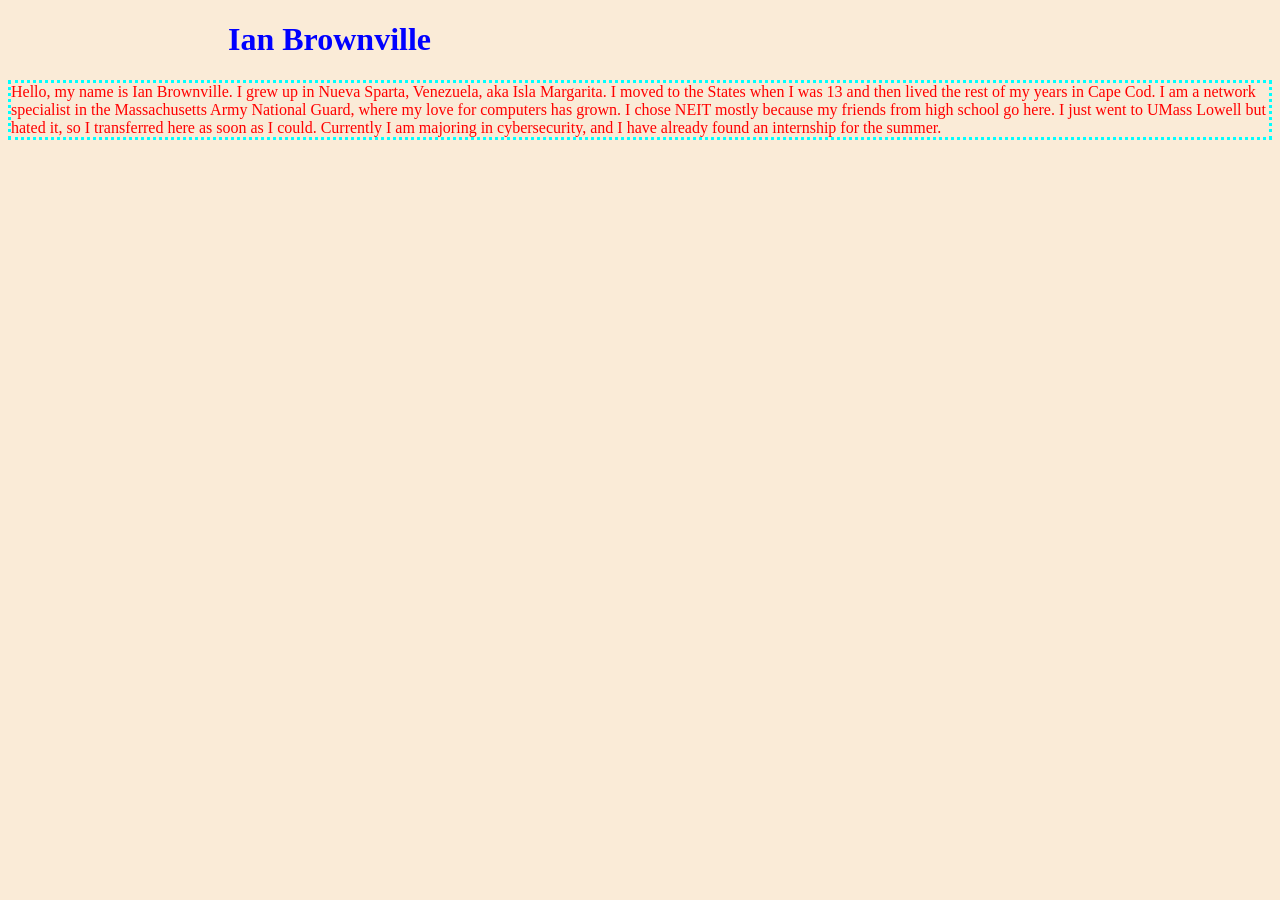
<file: w1/index.html>
<!DOCTYPE html>
<html lang="en">
<head>
    <link rel="stylesheet" href="css/index.css">
    <meta charset="UTF-8">
    <meta name="viewport" content="width=device-width, initial-scale=1.0">
    <title>SE111 | W1</title>
</head>
<body>
    <h1 class="firsth">Ian Brownville</h1>
    <p class="firstp">Hello, my name is Ian Brownville. I grew up in Nueva Sparta, Venezuela, aka Isla Margarita. I moved to the States when I was 13 and then lived the rest of my years in Cape Cod. I am a network specialist in the Massachusetts Army National Guard, where my love for computers has grown. I chose NEIT mostly because my friends from high school go here. I just went to UMass Lowell but hated it, so I transferred here as soon as I could. Currently I am majoring in cybersecurity, and I have already found an internship for the summer.</p>    
</body>
</html>
</file>
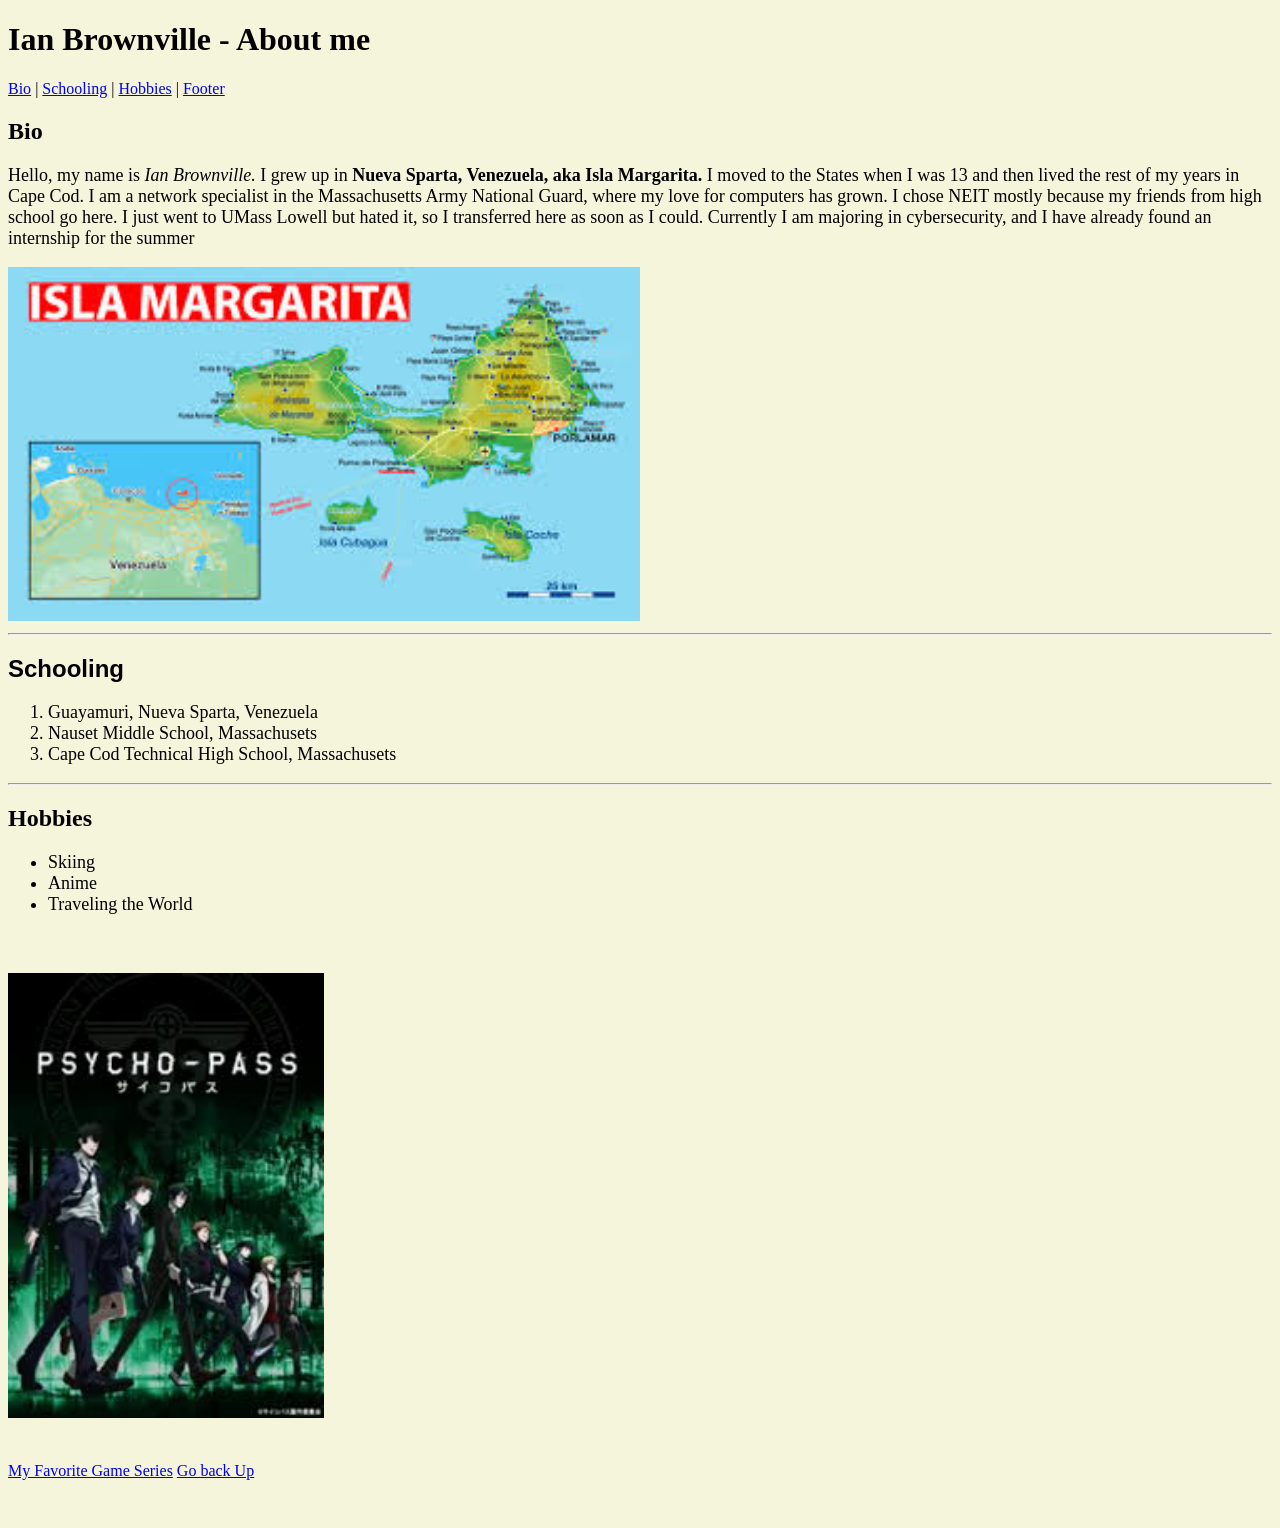
<file: w2-bio/index.html>
<!DOCTYPE html>
<html lang="en">
<head>
    <meta charset="UTF-8">
    <meta name="viewport" content="width=device-width, initial-scale=1.0">
    <meta name="Description" content="This will be a site for getting to know more about me">
    <meta name="Ian Brownville" content="Ian">
    <link rel="stylesheet" href="index.css">
    <title>W2-Bio</title>
</head>
<body>
    <header id="header1">
    <h1 class="name">Ian Brownville - About me</h1>
    </header>
    <nav> <a href="#bio">Bio</a> | <a href="#schooling">Schooling</a> | <a href="#Hobbies">Hobbies</a> | <a href="#footer1">Footer</a></nav>
    <h2 class="bio" id="bio">Bio</h2>
    <p>Hello, my name is <i>Ian Brownville.</i> I grew up in <b>Nueva Sparta, Venezuela, aka Isla Margarita.</b> I moved to the States when I was 13 and then lived the rest of my years in Cape Cod. I am a network specialist in the Massachusetts Army National Guard, where my love for computers has grown. I chose NEIT mostly because my friends from high school go here. I just went to UMass Lowell but hated it, so I transferred here as soon as I could. Currently I am majoring in cybersecurity, and I have already found an internship for the summer
    </p>
    <img class="island" src="images/island.jpg">
    <hr>
    <h2 class="schooling" id="schooling">Schooling</h2>
    <ol>
        <li>Guayamuri, Nueva Sparta, Venezuela</li>
        <li>Nauset Middle School, Massachusets</li>
        <li>Cape Cod Technical High School, Massachusets</li>  
    </ol>
    <hr>
    <h2 class="hobbies" id="hobbies">Hobbies</h2>
    <ul>
        <li>Skiing</li>
        <li>Anime</li>
        <li>Traveling the World</li>
    </ul>
    <img class="anime" src="images/anime.jpg">
    <a href="#header"></a>
    <footer id="footer1" class="footer1">
        <a href="https://www.totalwar.com/">My Favorite Game Series</a>
        <a href="#header1">Go back Up</a>
    </footer>
</body>
</html>
</file>
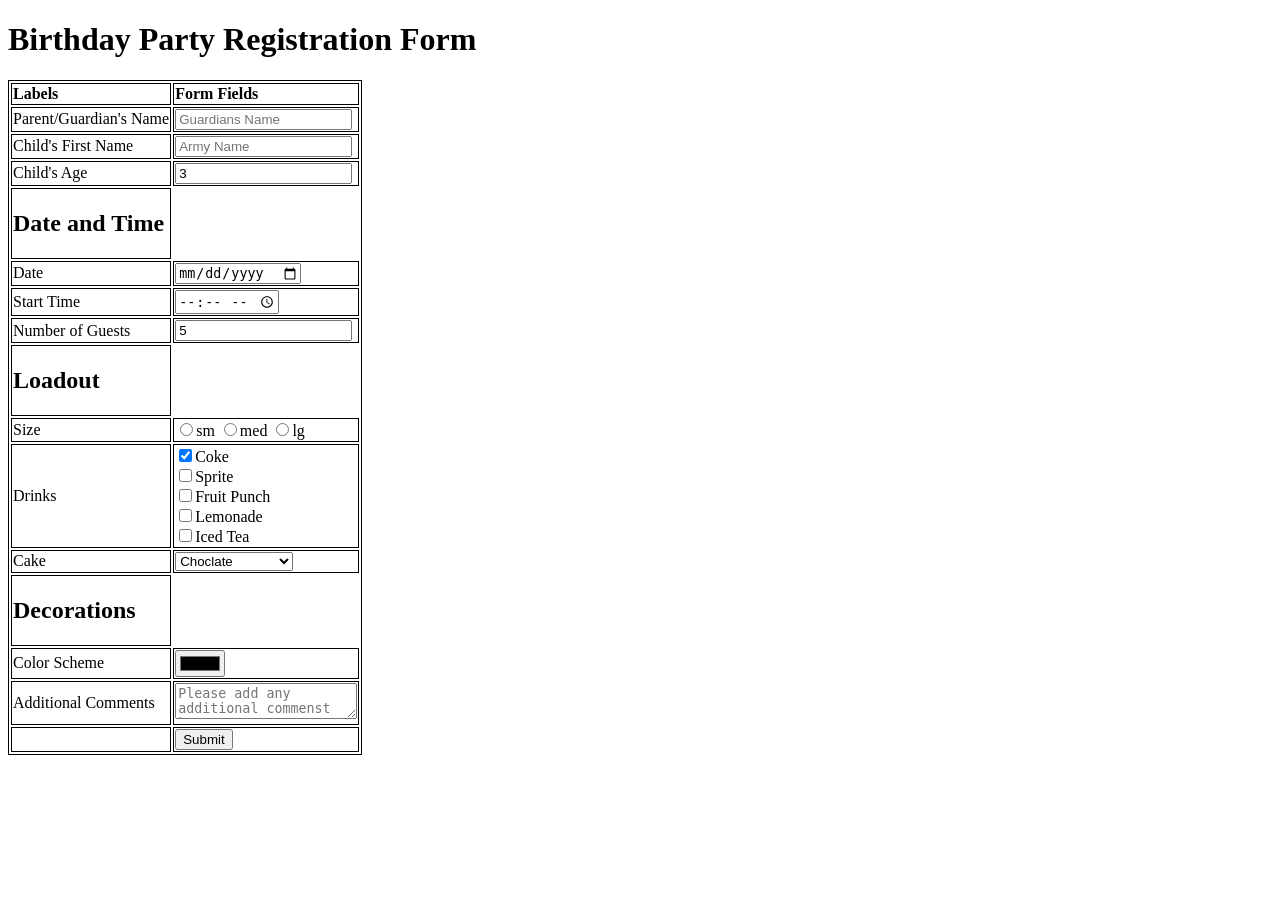
<file: w5_form_files/index.html>
<!DOCTYPE html>
<html lang="en">
<head>
    <!--The type of font we are using-->
    <meta charset="UTF-8">
    <!--Tells the -->
    <meta name="viewport" content="width=device-width, initial-scale=1.0">
    <meta name="author" content="Ian Brownville">
    <meta name="description" content="Default HTML Page for SE 111">
    
    <link type="text/css" rel="stylesheet" href="style.css">

    <title>Week 5 | Tables and Forms</title>
</head>
<body>
    <form action="confirm.html" method="GET">
        <h1>Birthday Party Registration Form</h1>
        <table>
        <thead>
            <tr>
                <td><b>Labels</b></td>
                <td><b>Form Fields</b></td>
            </tr>
        </thead>
            <tbody>
                <tr>
                    <td><label for="gfirst">Parent/Guardian's Name</label></td>
                    <td><input type="text" required maxlength="20" name="gfirst" id="g-first" placeholder="Guardians Name "></td>
                </tr>
                <tr>
                    <td><label for="c-first">Child's First Name</label></td>
                    <td><input type="text" required maxlength="20" name="g-last" placeholder="Army Name"></td>
                </tr>
                <tr>
                    <td><label for="Age">Child's Age</label></td>
                    <td><input type="number" required name="age" id="age" value="3"></td>
                </tr>
                    <tr>
                        <td><h2>Date and Time</h2></td>
                    </tr>
                <tr>
                    <td><label for="date">Date</label></td>
                    <td><input type="date" required name="date" id="date"></td>
                </tr>
                <tr>
                    <td><label for="time">Start Time</label></td>
                    <td><input type="time" required name="time" id="s-time"></td>
                </tr>
                <tr>
                    <td><label for="Guests">Number of Guests</label></td>
                    <td><input type="numer" name="guests" value="5"></td>
                </tr>
                <tr>
                    <td><h2>Loadout</h2></td>
                </tr>
                <tr>
                    <td><label for="Size">Size</label></td>  
                    <td><input type="radio" name="size"><sm id="sm">sm</sm>
                        <input type="radio" name="size"><md id="md">med</md>
                        <input type="radio" name="size"><lg id="lg">lg</lg></td>
                </tr>
                <tr>
                    <td><label for="drinks">Drinks</label></td>
                    <td><input type="checkbox" name="drink1" id="drink1" checked value="coke"><label for="drink1">Coke</label><br>
                        <input type="checkbox" name="drink2" id="drink2" value="Sprite"><label for="drink2">Sprite</label><br>
                        <input type="checkbox" name="drink3" id="drink3" value="Fruit Punch"><label for="drink3">Fruit Punch</label><br>
                        <input type="checkbox" name="drink4" id="drink4" value="Lemonade"><label for="drink4">Lemonade</label><br>
                        <input type="checkbox" name="drink5" id="drink5" value="Iced Tea"><label for="drink5">Iced Tea</label>
                    </td>
                </tr>
                <tr>
                    <td><label for="cake">Cake</label></td>
                    <td><select name="cake" id="cake"><option selected>Choclate</option><option>Vanilla</option><option>I'll bring my own</option></select></td>
                <tr>
                    <td><h2>Decorations</h2></td>
                </tr>
                <tr>
                    <td><label for="colors">Color Scheme</label></td>
                    <td><input type="color" name="colors" id="colors"></td>
                </tr>
                <tr>
                    <td><label for="comments">Additional Comments</label></td>
                    <td><textarea placeholder="Please add any additional commenst here" name="comments" id="commenst"></textarea></td>
                </tr>
                <tr>
                    <td></td>
                    <td><input type="submit" value="Submit"></td>
                </tr>    
            </tbody>
        </table>    
    </form>
    
</body>
</html>
</file>
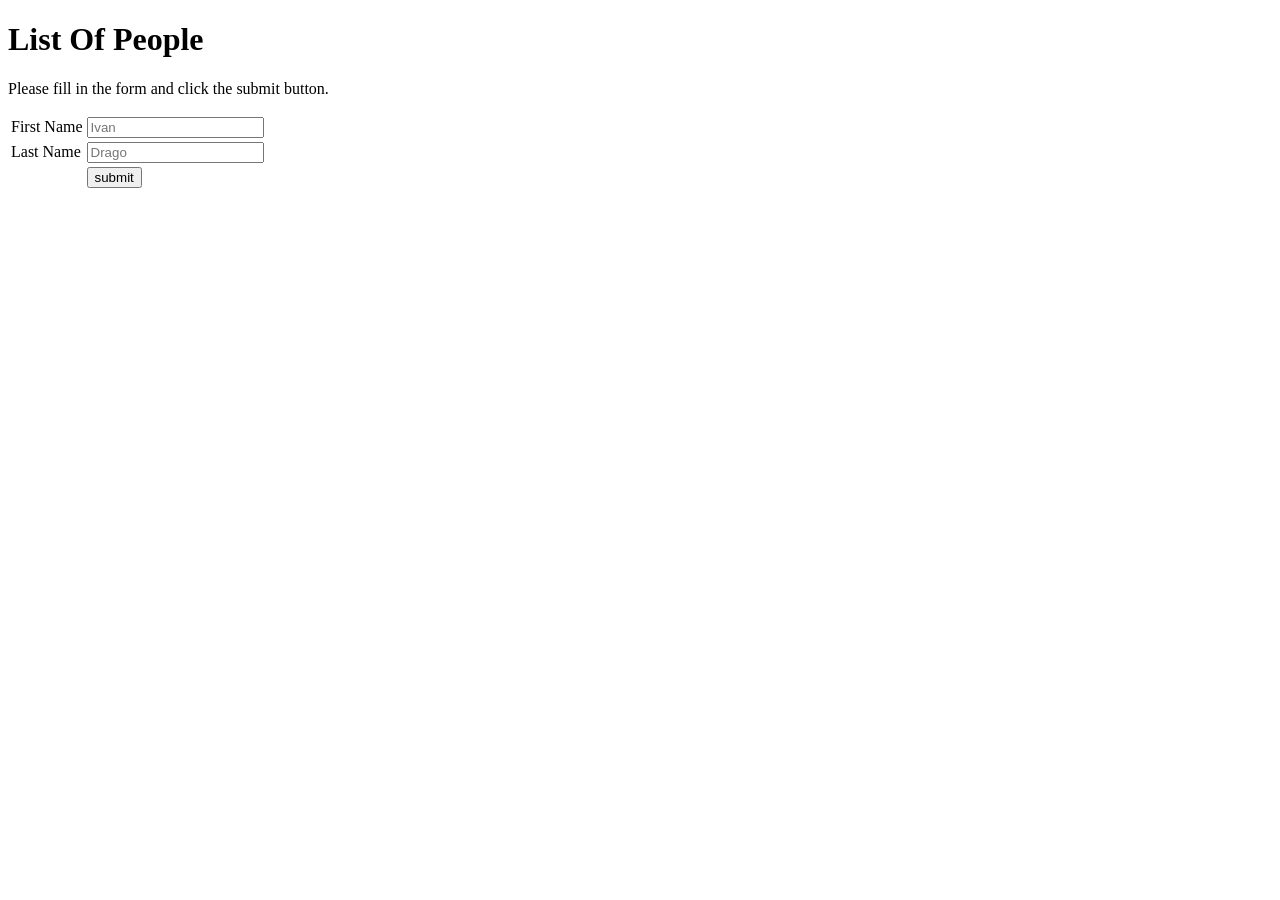
<file: w8/index.html>
<!DOCTYPE html>
<html lang="en">
<head>
    <meta charset="UTF-8">
    <meta name="viewport" content="width=device-width, initial-scale=1.0">
    <title>Week 8 | Homework Assignment</title>
</head>
<body>

    <h1>List Of People</h1>
	<p>
		Please fill in the form and click the submit button.
	</p>
	<div>
		<table>
			<tr>
				<td><label for="first">First Name</label></td>
				<td><input id="first" type="text" name="first" placeholder="Ivan"></td>
			</tr>
			<tr>
				<td><label for="last">Last Name</label></td>
				<td><input id="last" type="text" name="last" placeholder="Drago"></td>
			</tr>
			<tr>
				<td></td>
				<td><input id="button" type="button" value="submit"></td>
			</tr>
		</table>
	<div>
	<div id="output">
	
	</div>

	<!--The script tag should go after the HMTL, but inside of the body.-->
	<!--JavaScript cannot find tags, if they are not parsed before the script runs-->
    <script>
	
		//Store the elements (tags) in variables
		var first = document.getElementById("first")
		var last = document.getElementById("last")
		var button = document.getElementById("button")

		//Make an array to store the people
		var people = []

		//Make the button clickable. When clicked it calls the calcAndDisplay function.
		button.addEventListener("click", calcAndDisplay)

		/*-----------------------------------------------------
		Will add objects into the people array. 
		Then will bubble sort the array and print each person to the screen.
		The output should resemble: 
			FIRST: Cersei
			LAST: Lannister
			_________________________
			FIRST: Arya
			LAST: Stark
			_________________________
			FIRST: Daenerys
			LAST: Targaryen
			_________________________
		--------------------------------------------------------*/

		function calcAndDisplay(e)
		{
			//Create an object called person.
			//Add the following properties:
			    //1. first: will be a string that uses the first Input's value
				//2. last: will be a string that uses the last Input's value
            var person = {
				first: first.value,
				last: last.value
            }//end of person object




			//Add the person object into the people array by using the .push() array method.
			people.push(person)

			//Bubble sort people on the last name
			for(let i=0; i < people.length-1; i++)
			{
				for(let j=0; j < people.length-1; j++)
				{
					if(people[j].last > people[j+1].last)
					{
						let temp = people[j]
						people[j] = people[j+1]
						people[j+1] = temp
					}
				}
			}//end of bubble sort algorithm!

			//console.log the people array to check that the people array is formatted correctly and is populated with the correct objects
			console.log(people)

			//create a variable called 'output' that has an empty string value stored to 
			var output = ""

			//Loop through the objects in the people array
			for(let i=0; i < people.length; i++)
            {

				//Loop through each property in the object
				for(key in people[i])
                {
					//The output should use the key set to uppercase using the .toUpperCase() String method as a title and the value of the key.
					//Output will resemble:
					//FIRST: Ivan
					//LAST: Drago
				 output += key.toUpperCase() + ": " + people[i][key] + "<br>"

                }
                //add a <hr> to the output at the end of this outter loop so a horizontal rule is displayed inbetween each person being displayed to the screen.
				output += "<hr>"

			}//end of loop going through people array to edit 'output'

				//log the output string
				console.log(output)
				//replace the outputDiv's inner HTML with the output string
				document.getElementById("output").innerHTML = output


		}
	
    </script>
    
</body>
</html>
</file>
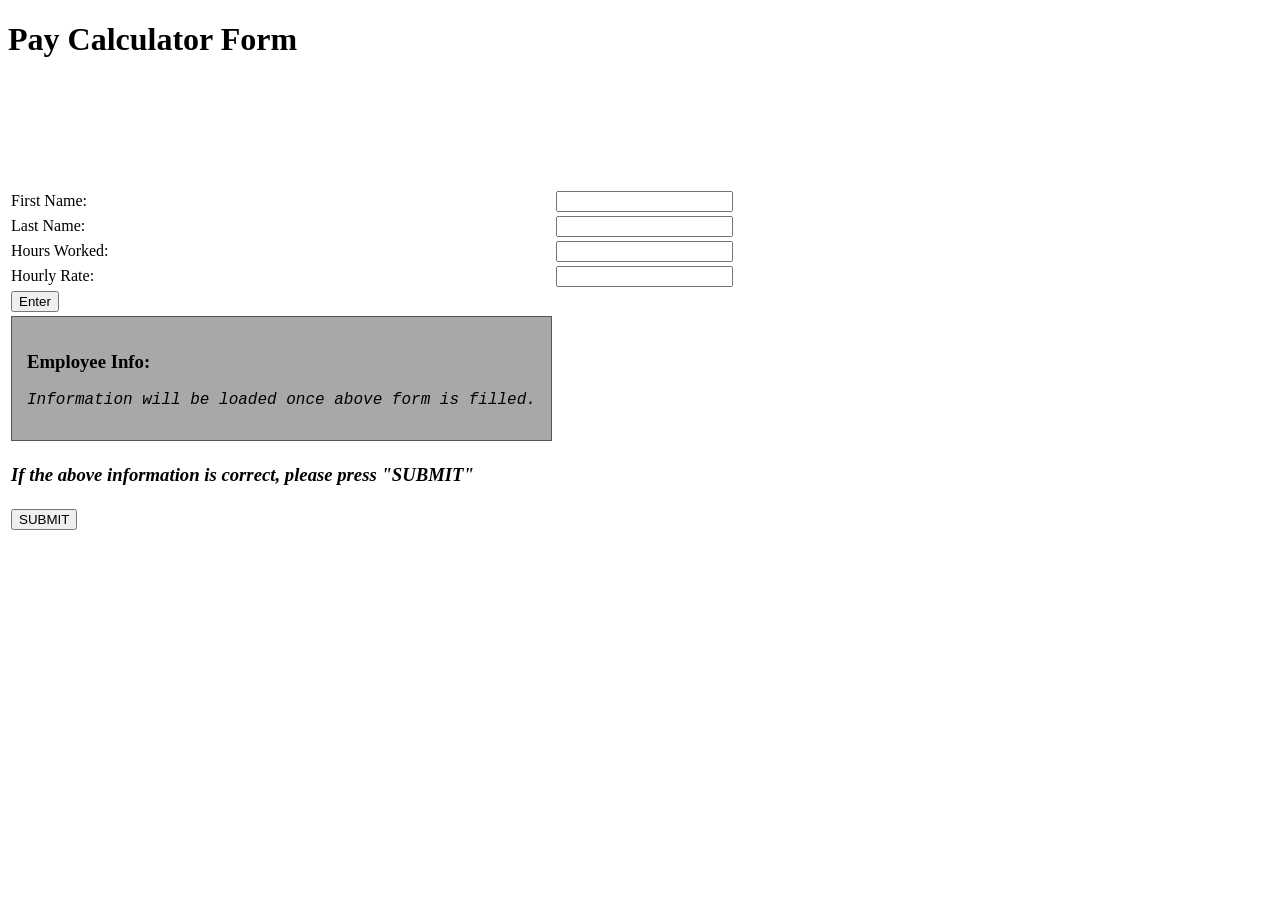
<file: w7_assignment/w7_assignment/index.html>
<!DOCTYPE html>
<html lang="en">
<head>
    <meta charset="UTF-8">
    <meta name="viewport" content="width=device-width, initial-scale=1.0">
    <!--edit the meta tag below to hold YOUR name!-->
    <meta name="author" content="Ian Brownvile">
    <meta name="description" content="Week 7 Assignment practicing Javascript & HTML">
    <title>Week 7 | Pay Form Calculator Assignment</title>
</head>
<body>

    <!--title of the page-->
   <h1> Pay Calculator Form </h1>

   <!--start of the form-->
   <!--each <input> must have an id that matches its corresponding label -->
   <!--each form element is separated by a break space (new line) -->
    <form>
        <table>
            <tr>
                <td><label for="first">First Name: </label></td>
                <td><input type="text" id="first"></td>
            </tr>

            <tr>
                <td><label for="last">Last Name: </label></td>
                <td><input type="text" id="last"></td>
            </tr>

            <tr>
                <td><label for="hours">Hours Worked: </label></td>
                <td><input type="text" id="hours"></td>
            </tr>

            <tr>
                <td><label for="rate">Hourly Rate: </label></td>
                <td><input type="text" id="rate"></td>
            </tr>

        <br>

        <br>



        <!-- give the button below (that is the only form element without a label) an id of "enter-button"-->
        <tr>
            <td><input type="button" id="enter-button" value="Enter"></td>
        </tr>
        

        <br>
        <br>

        <tr>
            <td><div id="final" style="border:1px solid rgb(87, 86, 86); padding:15px; background-color:rgb(168, 168, 168);">

            <h3>Employee Info: </h3>
            <p id="info" style="font-family:Courier New, monospace;"><i>Information will be loaded once above form is filled.</i></p>
            <!---NOTES FOR TESTING:
                    *below is where the form values (and new values processed by the js) will be displayed-->
            <p id="check" style="font-family:Courier New, monospace; width:220px; text-align:right;"></p>
        </div></td>
        </tr>
        <br>
        <br>

        <!--NOTES FOR TESTING:
                *clicking the below button will trigger a call to the submitNow()
                *success will be determined if correct info is displayed in the alert()-->
        <tr>
            <td><h3><i>If the above information is correct, please press "SUBMIT"</i></h3></td>
        </tr>
        <tr>
            <td><input type="button" id="submit" value="SUBMIT"></td>
        </tr>
    </table>
    </form>

    <script>
        //edit the below statement to select the #enter-button id from the HTML file
        document.querySelector(`#enter-button`).addEventListener(`click`, alertName)
        
        

        function alertName(e)
        {
            //get each *value* from the form elements (first name, last name, hours worked, hourly rate) and store them into vars

            /*USE THE FOLLOWING VARIABLE NAMES:
            fname --> first //name, #first
            lname --> last //name, #last
            hours --> hours //worked, #hours
            rate --> hourly //rate, #rate */
            var fname = document.querySelector(`#first`).value
            var lname = document.querySelector(`#last`).value
            var hours = document.querySelector(`#hours`).value
            var rate = document.querySelector(`#rate`).value

            

            //console.log() all four values
            
            console.log(fname)
            console.log(lname)
            console.log(hours)
            console.log(rate)

            //add the first and last name values together and store into a new variable called 'full' holding the user's full name
            var full = fname + " " + lname

            //console.log() the full name value
            console.log(full)

            //convert both hours and rate to Number() data types
            hours = Number(hours)
            rate = Number(rate)
            //NOTE: DO NOT MOVE ON UNTIL YOU ARE ABLE TO DISPLAY THE CORRECT VALUES! This is a practice in testing as you build! 

            //create gross, taxAmount, net variables and store corresponding data to them
            //use a tax percentage of 20% (.2)
            var gross = hours * rate
            var taxAmount = gross * 0.2
            var net = gross - taxAmount

            //console.log() all three processed values, rounded to the second decimal place
            //console.log(.toFixed(2))

            console.log(gross.toFixed(2))
            console.log(taxAmount.toFixed(2))
            console.log(net.toFixed(2))
            //create a new variable called 'finalMessage' that holds the literal string value of the following, each value on a new line (use <br>): full name, hours worked*, hourly rate*   *--> rounded to the second decimal place 
            //var finalMessage = ``
            var finalMessage = `${full}<br>HOURS: ${hours}<br>RATE: $${rate.toFixed(2)}`
        
            //create a new var called 'info' and store the entire #info *HTML element* to it
            var info = document.querySelector(`#info`)

            //create a new var called 'num' and store the entire #check *HTML element* to it
            var num = document.querySelector(`#check`)

            //edit the innerHTML of the #info element (now the 'info' js var) to hold the value of 'finalMessage'
            info.innerHTML = finalMessage


            //edit the innerHTML of the #check element (now the 'check' js var) to hold a literal string with the following values: gross pay, tax amount, net pay. All three values should be rounded to the second decimal place.  Use <br> to break onto a new line for each value
            num.innerHTML = `GROSS PAY: $${gross.toFixed(2)}<br>TAX AMOUNT: $${taxAmount.toFixed(2)}<br>NET PAY: $${net.toFixed(2)}`


            //add a 'click' event listener to the #submit HTML element (HINT: this is the first step in the <script> )
            //when the #submit button is clicked, the submitNow function should run
            document.querySelector(`#submit`).addEventListener(`click`, submitNow)     
        
            function submitNow(e)
            {

                /*NOTE FOR TESTING:
                    *if written correctly, you will see an alert() with all info entered as well as processed!*/

                alert(`${full}\nHOURS: ${hours}\nRATE: $${rate.toFixed(2)}\n\nGROSS PAY: $${gross.toFixed(2)}\nTAX AMOUNT: $${taxAmount.toFixed(2)}\nNET PAY: $${net.toFixed(2)}`)
            }
            
        }
        
    </script>
    
</body>
</html>
</file>
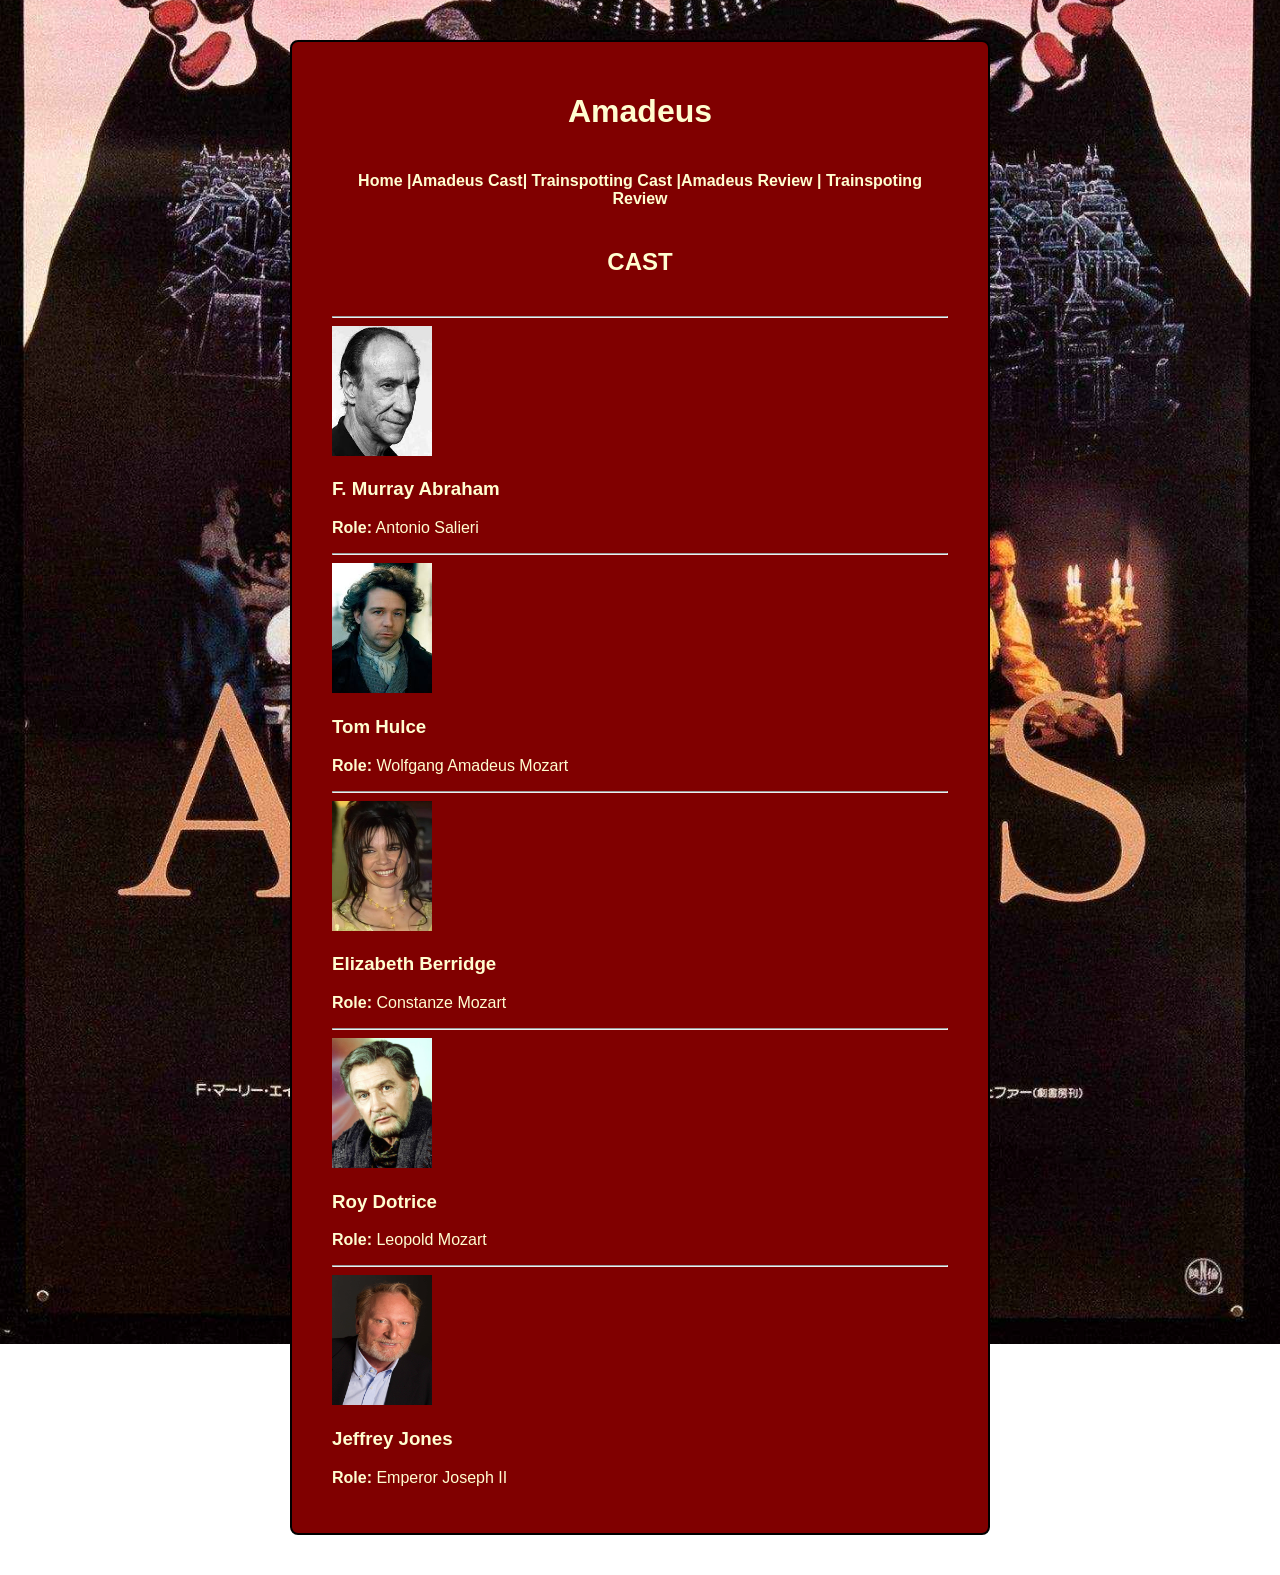
<file: W4-movie/pages/cast/Acast.html>
<!DOCTYPE html>
<html lang="en">
<head>
    <meta charset="UTF-8">
    <meta name="viewport" content="width=device-width, initial-scale=1.0">
    <link rel="stylesheet" href="Acast.css">
    <title>Amadeus Cast</title>
</head>  
<body>
<div class="words">
  <h1>Amadeus</h1>
  <nav class="nav1">
    <div class="navL">
     <div class="navL"><a href="../../index.html">Home</a>  |<a href="../cast/Acast.html">Amadeus Cast</a>|  <a href="../cast/Tcast.html">Trainspotting Cast</a>  |<a href="../review/Areview.html">Amadeus Review</a> |  <a href="../review/Treview.html">Trainspoting Review</a></div></nav>
  <h2><b>CAST</b></h2>
  <hr>
  <div class="actor">
    <img src="../../images/actors/abraham.jpg" >
    <div class="info">
        <h3>F. Murray Abraham</h3>
        <p><b>Role:</b> Antonio Salieri</p>
    </div>
    </div>
    <hr>
    <div class="actor">
        <img src="../../images/actors/hulce.jpg" >
        <div class="info">
            <h3>Tom Hulce</h3>
            <p><b>Role:</b> Wolfgang Amadeus Mozart</p>
    </div>
    </div>
    <hr>
    <div class="actor">
    <img src="../../images/actors/berridge.jpg">
  <div class="info">
    <h3>Elizabeth Berridge</h3>
    <p><b>Role:</b> Constanze Mozart</p>
  </div>
</div>
<hr>
<div class="actor">
  <img src="../../images/actors/dotrice.jpg">
  <div class="info">
    <h3>Roy Dotrice</h3>
    <p><b>Role:</b> Leopold Mozart</p>
  </div>
</div>
<hr>
<div class="actor">
  <img src="../../images/actors/jones.jpg">
  <div class="info">
    <h3>Jeffrey Jones</h3>
    <p><b>Role:</b> Emperor Joseph II</p>
  </div>

</div>
</body>
</html>
</file>
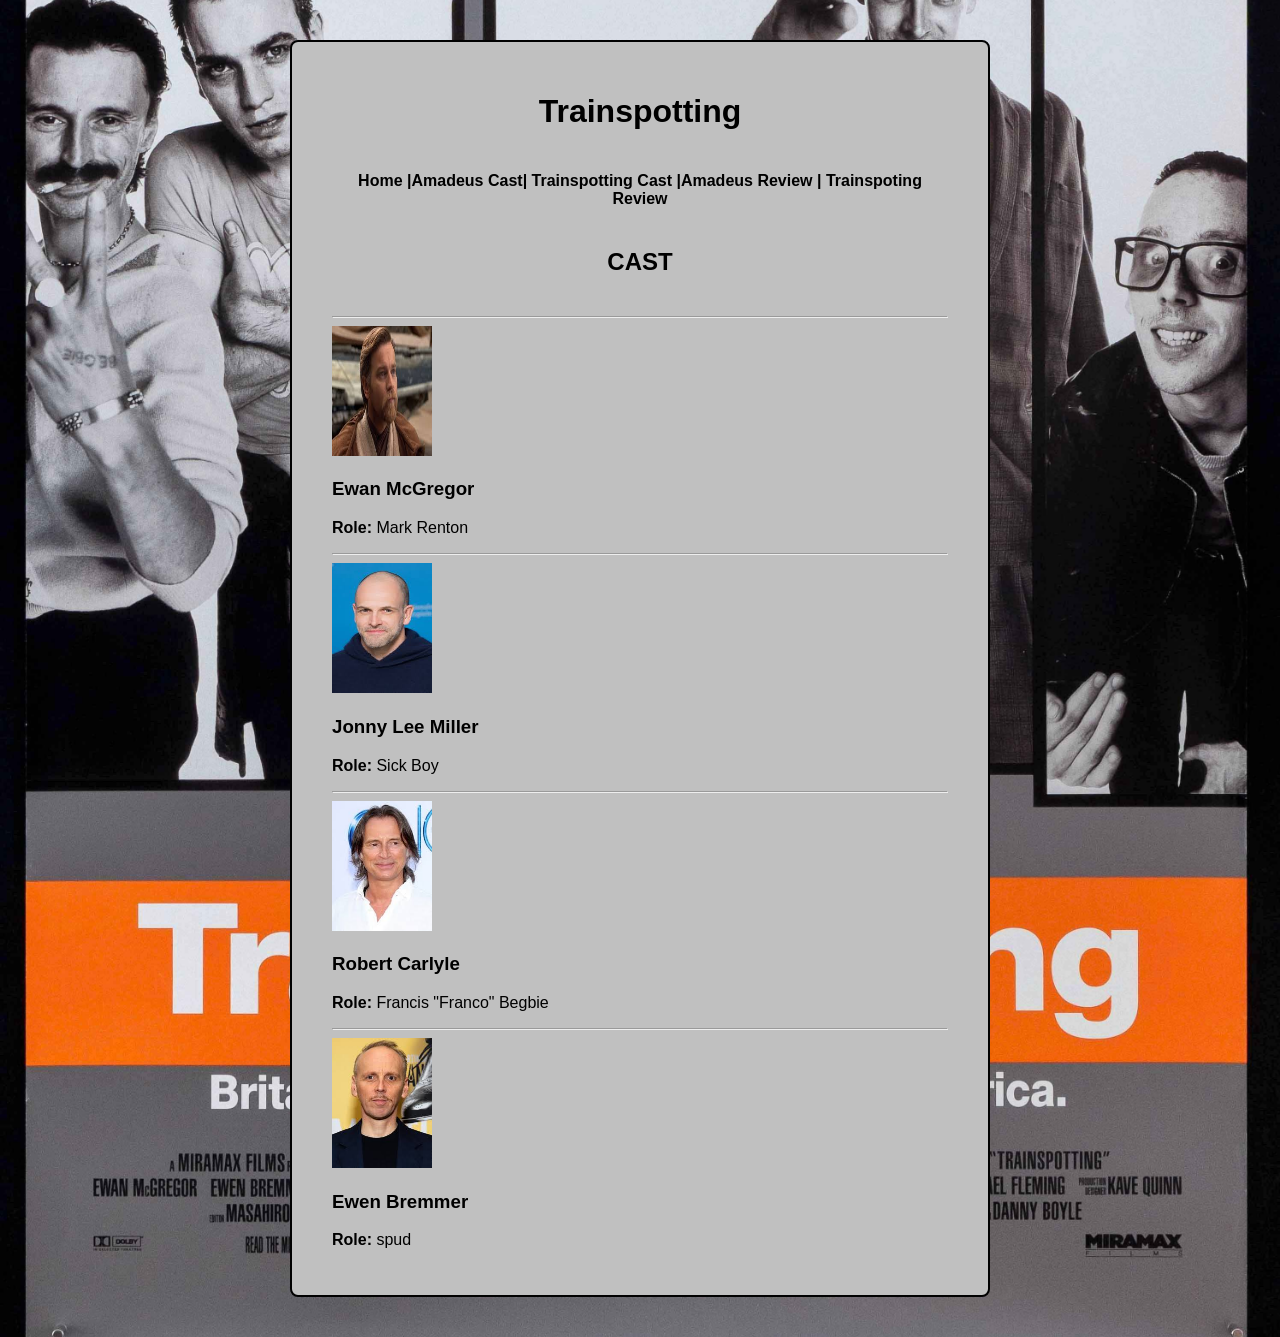
<file: W4-movie/pages/cast/Tcast.html>
<!DOCTYPE html>
<html lang="en">
<head>
    <meta charset="UTF-8">
    <meta name="viewport" content="width=device-width, initial-scale=1.0">
    <link rel="stylesheet" href="Tcast.css">
    <title>Trainspotting</title>
</head>  
<body>
<div class="words">
  <h1>Trainspotting</h1>
  <nav class="nav1">
    <div class="navL">
     <div class="navL"><a href="../../index.html">Home</a>  |<a href="../cast/Acast.html">Amadeus Cast</a>|  <a href="../cast/Tcast.html">Trainspotting Cast</a>  |<a href="../review/Areview.html">Amadeus Review</a> |  <a href="../review/Treview.html">Trainspoting Review</a></div></nav>
  <h2><b>CAST</b></h2>
  <hr>
  <div class="actor">
    <img src="../../images/actors/ewan.jpg">
    <div class="info">
        <h3>Ewan McGregor</h3>
        <p><b>Role:</b> Mark Renton</p>
    </div>
    </div>
    <hr>
    <div class="actor">
        <img src="../../images/actors/miller.jpg" >
        <div class="info">
            <h3>Jonny Lee Miller</h3>
            <p><b>Role:</b> Sick Boy</p>
    </div>
    </div>
    <hr>
    <div class="actor">
    <img src="../../images/actors/franco.jpg">
  <div class="info">
    <h3>Robert Carlyle</h3>
    <p><b>Role:</b> Francis "Franco" Begbie</p>
  </div>
</div>
<hr>
<div class="actor">
  <img src="../../images/actors/spud.jpg">
  <div class="info">
    <h3>Ewen Bremmer</h3>
    <p><b>Role:</b> spud</p>
  </div>
</div>
</div>
</body>
</html>
</file>
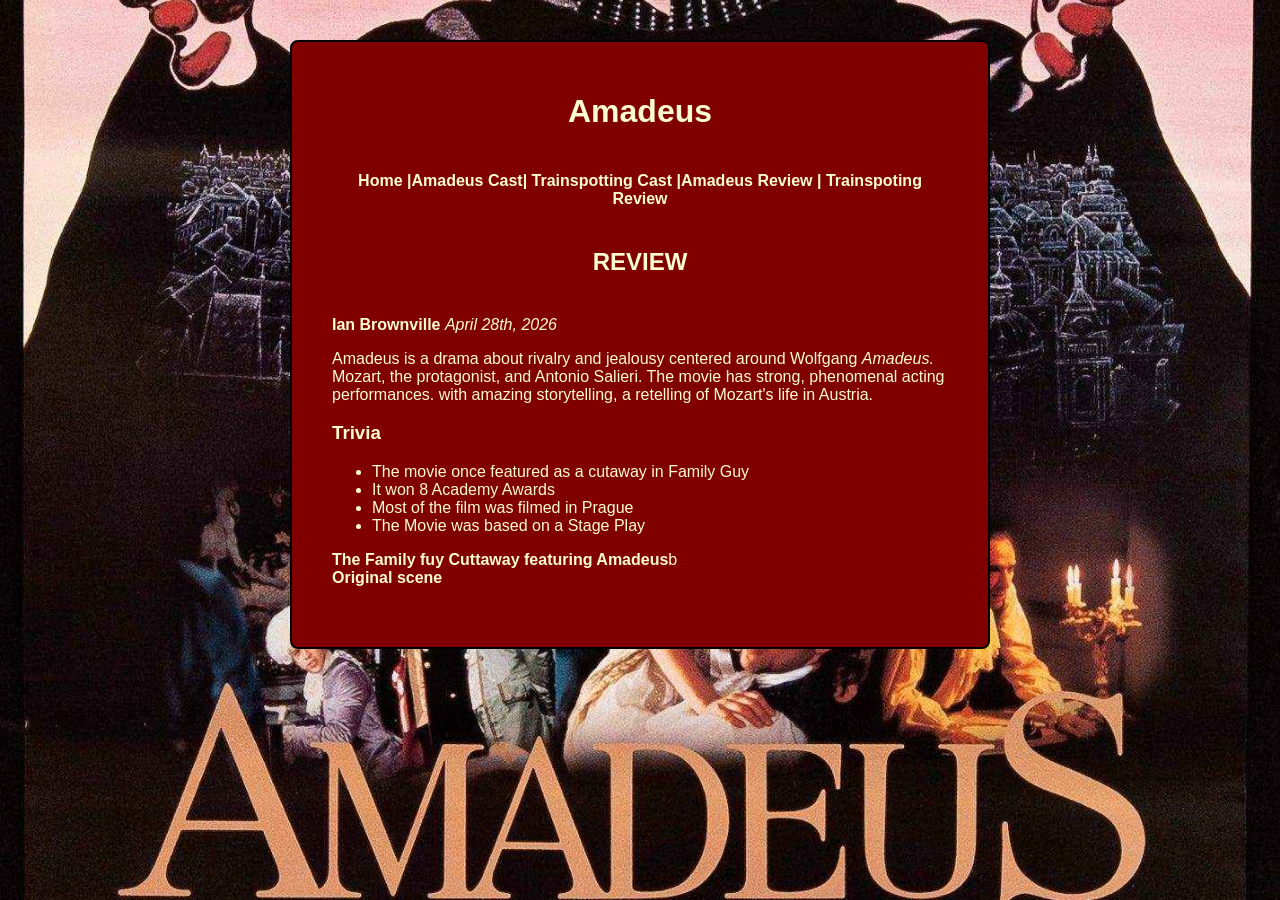
<file: W4-movie/pages/review/Areview.html>
<!DOCTYPE html>
<html lang="en">
<head>
    <meta charset="UTF-8">
    <meta name="viewport" content="width=device-width, initial-scale=1.0">
    <link rel="stylesheet" href="Areview.css">
    <title>Review</title>
</head>  
<body>
<div class="words">
    <h1>Amadeus</h1>
    <nav class="nav1">
        <div class="navL"><a href="../../index.html">Home</a>  |<a href="../cast/Acast.html">Amadeus Cast</a>|  <a href="../cast/Tcast.html">Trainspotting Cast</a>  |<a href="../review/Areview.html">Amadeus Review</a> |  <a href="../review/Treview.html">Trainspoting Review</a></div></nav>
        <h2><b>REVIEW</b></h2>
    <p><b>Ian Brownville</b> <i>April 28th, 2026</i></p>
    <p>Amadeus is a drama about rivalry and jealousy centered around Wolfgang <em>Amadeus.</em> 
        Mozart, the protagonist, and Antonio Salieri. The movie has strong, phenomenal acting performances.
        with amazing storytelling, a retelling of Mozart's life in Austria.</p>
    <h3>Trivia</h3>
    <ul>
        <li>The movie once featured as a cutaway in Family Guy</li>
        <li>It won 8 Academy Awards</li>
        <li>Most of the film was filmed in Prague</li>
        <li>The Movie was based on a Stage Play</li>
    </ul>
    <div class="Last">
    <a href="https://www.youtube.com/watch?v=CozNZHFiYmw"><b>The Family fuy Cuttaway featuring Amadeus</b>b</a>
    <br>
    <a href="https://www.youtube.com/watch?v=RCB_OcJcDYY"><b>Original scene</b></a>
    </div>
</div>
</body>
</html>
</file>
<file: w1/css/index.css>
.firsth {
    color: blue;
    border-color: blueviolet;
    border-radius: 30%;
    padding-left: 220px;
}
.firstp {
    color: red;
    border-color: aqua;
    border-style: dotted;
}

body {
    background-color: antiquewhite;
}
</file>
<file: w2-bio/index.css>
body 
{
background-color:beige;
}
.island
{
    width: 50%;
    height: 50%;
}
.anime
{
    padding-top: 40px;
    width: 25%;
    height: 25%;
}
p
{
    font-size: large;
    font-family:'Times New Roman', Times, serif
}


.schooling
{
    font-family: sans-serif;
}
ol
{
    font-size: large;
}
ul
{
    font-size: large;
}
footer
{
    padding-top: 40px;
    padding-bottom: 40px;
}
</file>
<file: w5_form_files/style.css>
table, tr, td{
  border:1px solid black;
}
</file>
<file: W4-movie/pages/cast/Acast.css>
body
{
    font-family: Impact, Haettenschweiler, 'Arial Narrow Bold', sans-serif;
    background-image: url(../../images/amadeusback.jpg);
    background-repeat: no-repeat;
    background-size: cover;
    background-position: center;
    background-attachment: fixed;
    margin: 0 auto;
    padding: 0 20px;
}
h1,h2
{
    display: flex;
    justify-content: center;
    align-items: center;
    text-align: center;
    font-weight: bolder;
    padding-bottom: 20px;
}
.nav1
{  
    display: flex;
    justify-content: center;
    align-items: center;
    text-align: center;
    font-weight: bolder;
    padding-bottom: 20px;
}
a
{
    text-decoration: none;
    color: #FFFDD0;
}
.words
{
    color: #FFFDD0;
    border-radius: 8px;
    border: 2px solid black;
    background-color: maroon;
    width: 90%;
    max-width: 700px;
    padding: 30px 40px;
    margin: 40px auto;
    box-sizing: border-box;
}
.Last
{
    padding-bottom: 30px;
}

br
{
    color: #FFFDD0;
    border-color: #FFFDD0;
    outline-color: #FFFDD0;
}

.actor img
{
    width: 100px;
    height: 130px;
}
</file>
<file: W4-movie/pages/cast/Tcast.css>
body
{
    font-family: Impact, Haettenschweiler, 'Arial Narrow Bold', sans-serif;
    background-image: url(../../images/trainspotting.jpg);
    background-repeat: no-repeat;
    background-size: cover;
    background-position: center;
    background-attachment: fixed;
    margin: 0 auto;
    padding: 0 20px;
}
h1,h2
{
    display: flex;
    justify-content: center;
    align-items: center;
    text-align: center;
    font-weight: bolder;
    padding-bottom: 20px;
}
.nav1
{  
    display: flex;
    justify-content: center;
    align-items: center;
    text-align: center;
    font-weight: bolder;
    padding-bottom: 20px;
}
a
{
    color: black;
    text-decoration: none;
}
.words
{
    border-radius: 8px;
    border: 2px solid black;
    background-color: silver;
    width: 90%;
    max-width: 700px;
    padding: 30px 40px;
    margin: 40px auto;
    box-sizing: border-box;
}
.Last
{
    padding-bottom: 30px;
}


.actor img
{
    width: 100px;
    height: 130px;
}
</file>
<file: W4-movie/pages/review/Areview.css>
body
{
    font-family: Impact, Haettenschweiler, 'Arial Narrow Bold', sans-serif;
    background-image: url(../../images/amadeusback.jpg);
    background-repeat: no-repeat;
    background-size: cover;
    background-position: center;
    background-attachment: fixed;
    margin: 0 auto;
    padding: 0 20px;
}
h1,h2
{
    display: flex;
    justify-content: center;
    align-items: center;
    text-align: center;
    font-weight: bolder;
    padding-bottom: 20px;
}
.nav1
{  
    display: flex;
    justify-content: center;
    align-items: center;
    text-align: center;
    font-weight: bolder;
    padding-bottom: 20px;
}
a
{
    text-decoration: none;
    color: #FFFDD0;
}
.words
{
    color: #FFFDD0;
    border-radius: 8px;
    border: 2px solid black;
    background-color: maroon;
    width: 90%;
    max-width: 700px;
    padding: 30px 40px;
    margin: 40px auto;
    box-sizing: border-box;
}
.Last
{
    padding-bottom: 30px;
}
</file>
